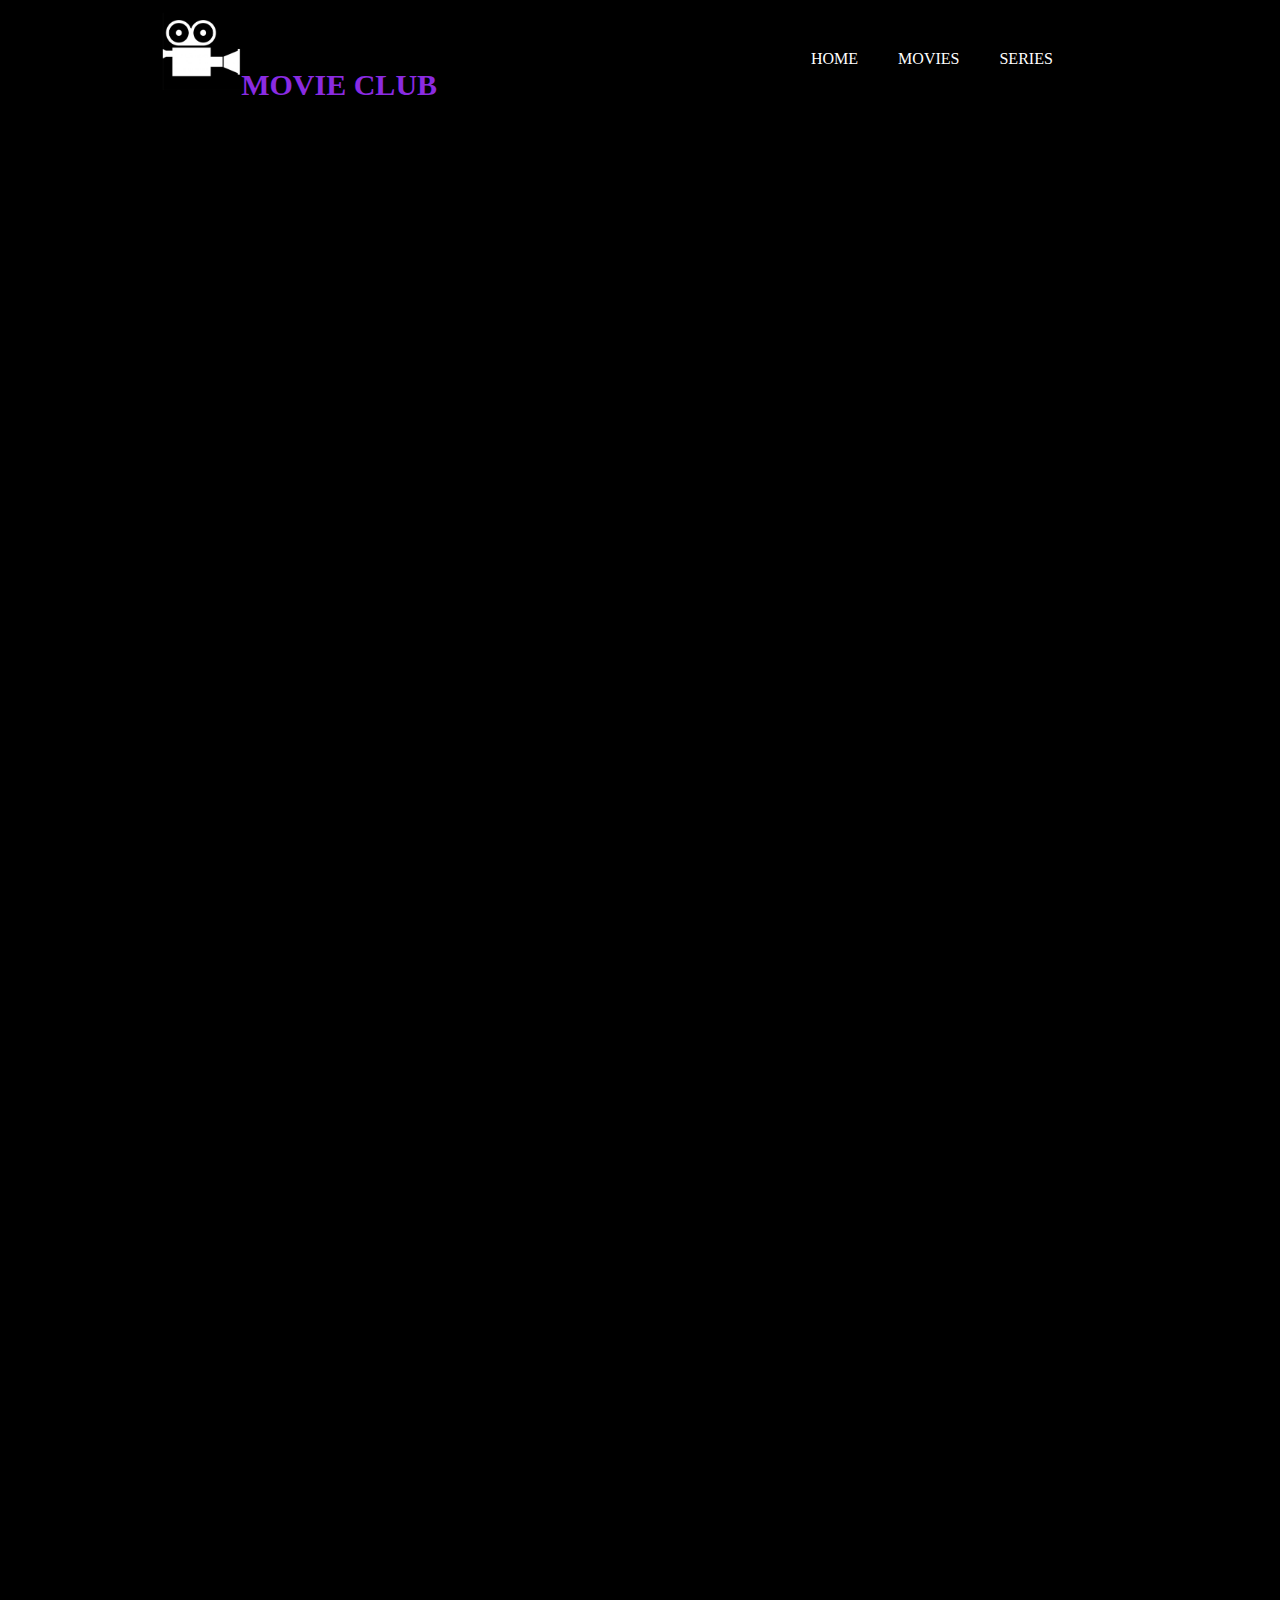
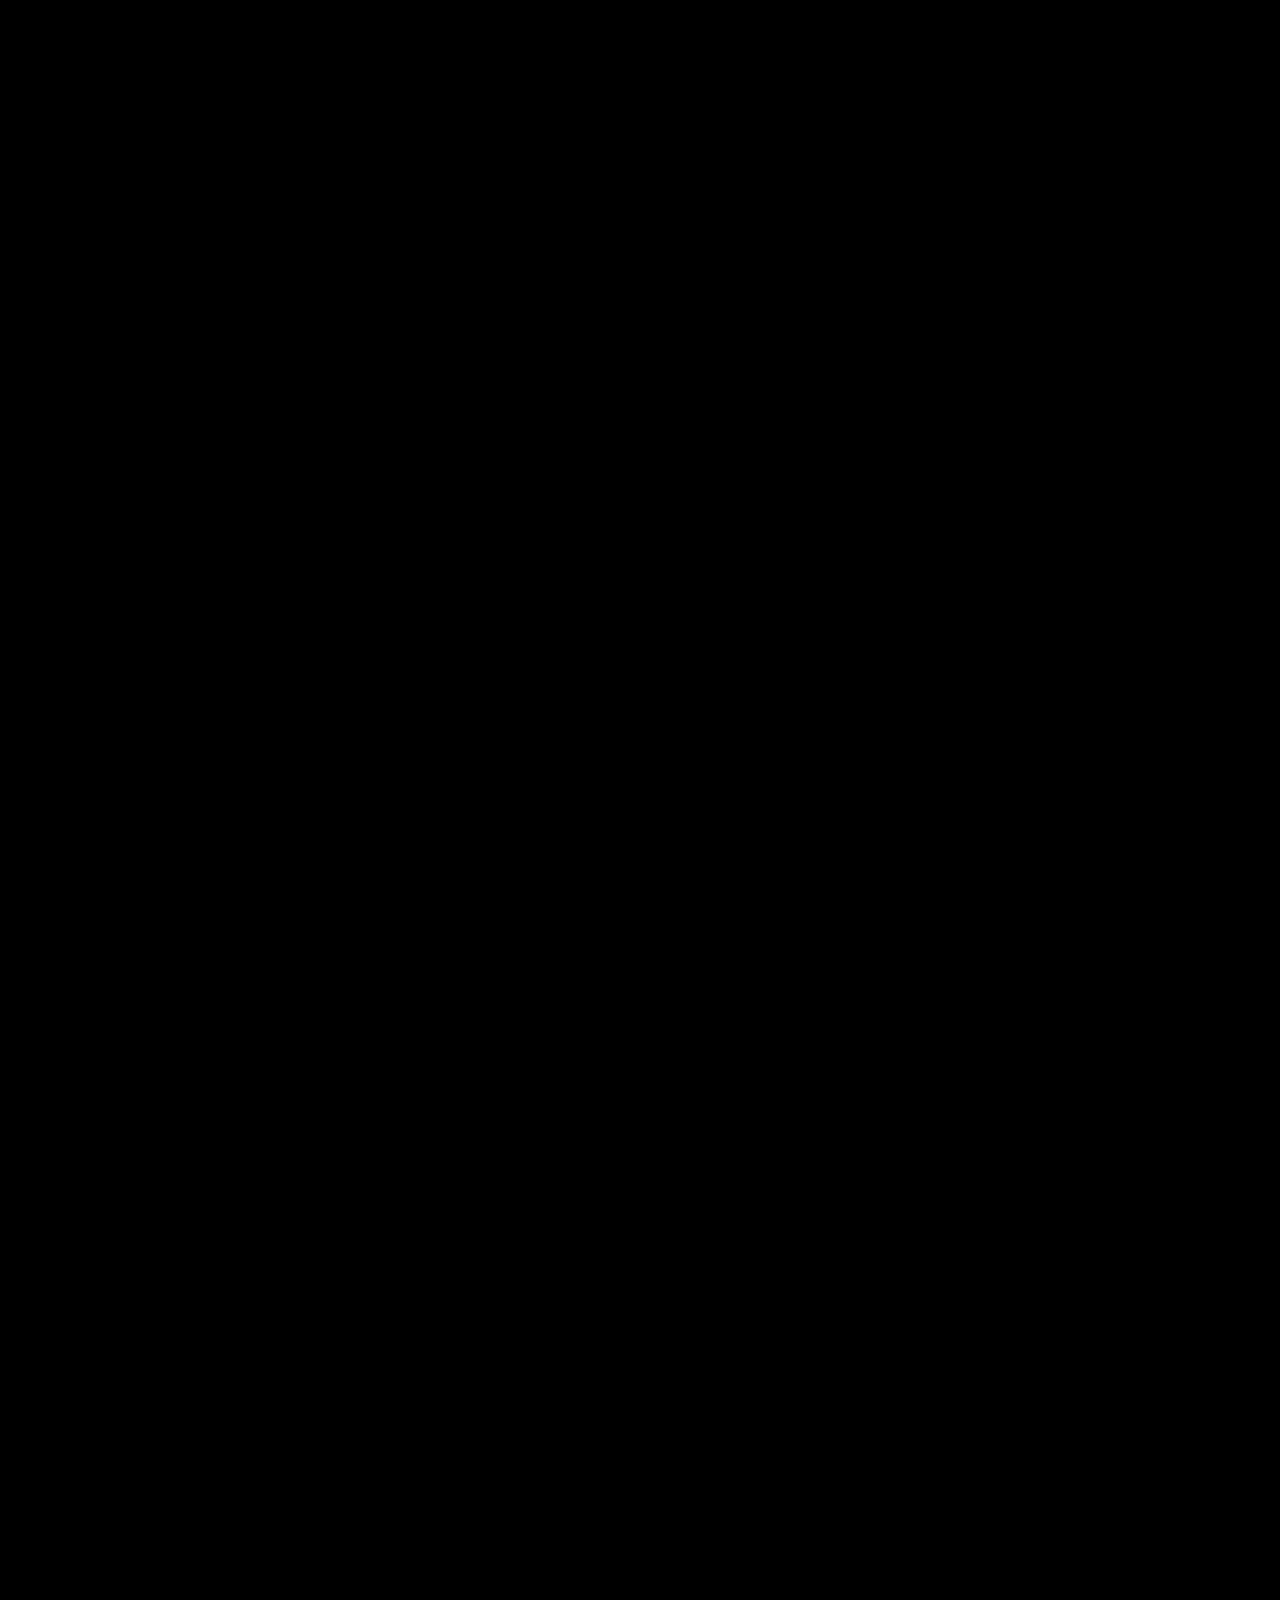
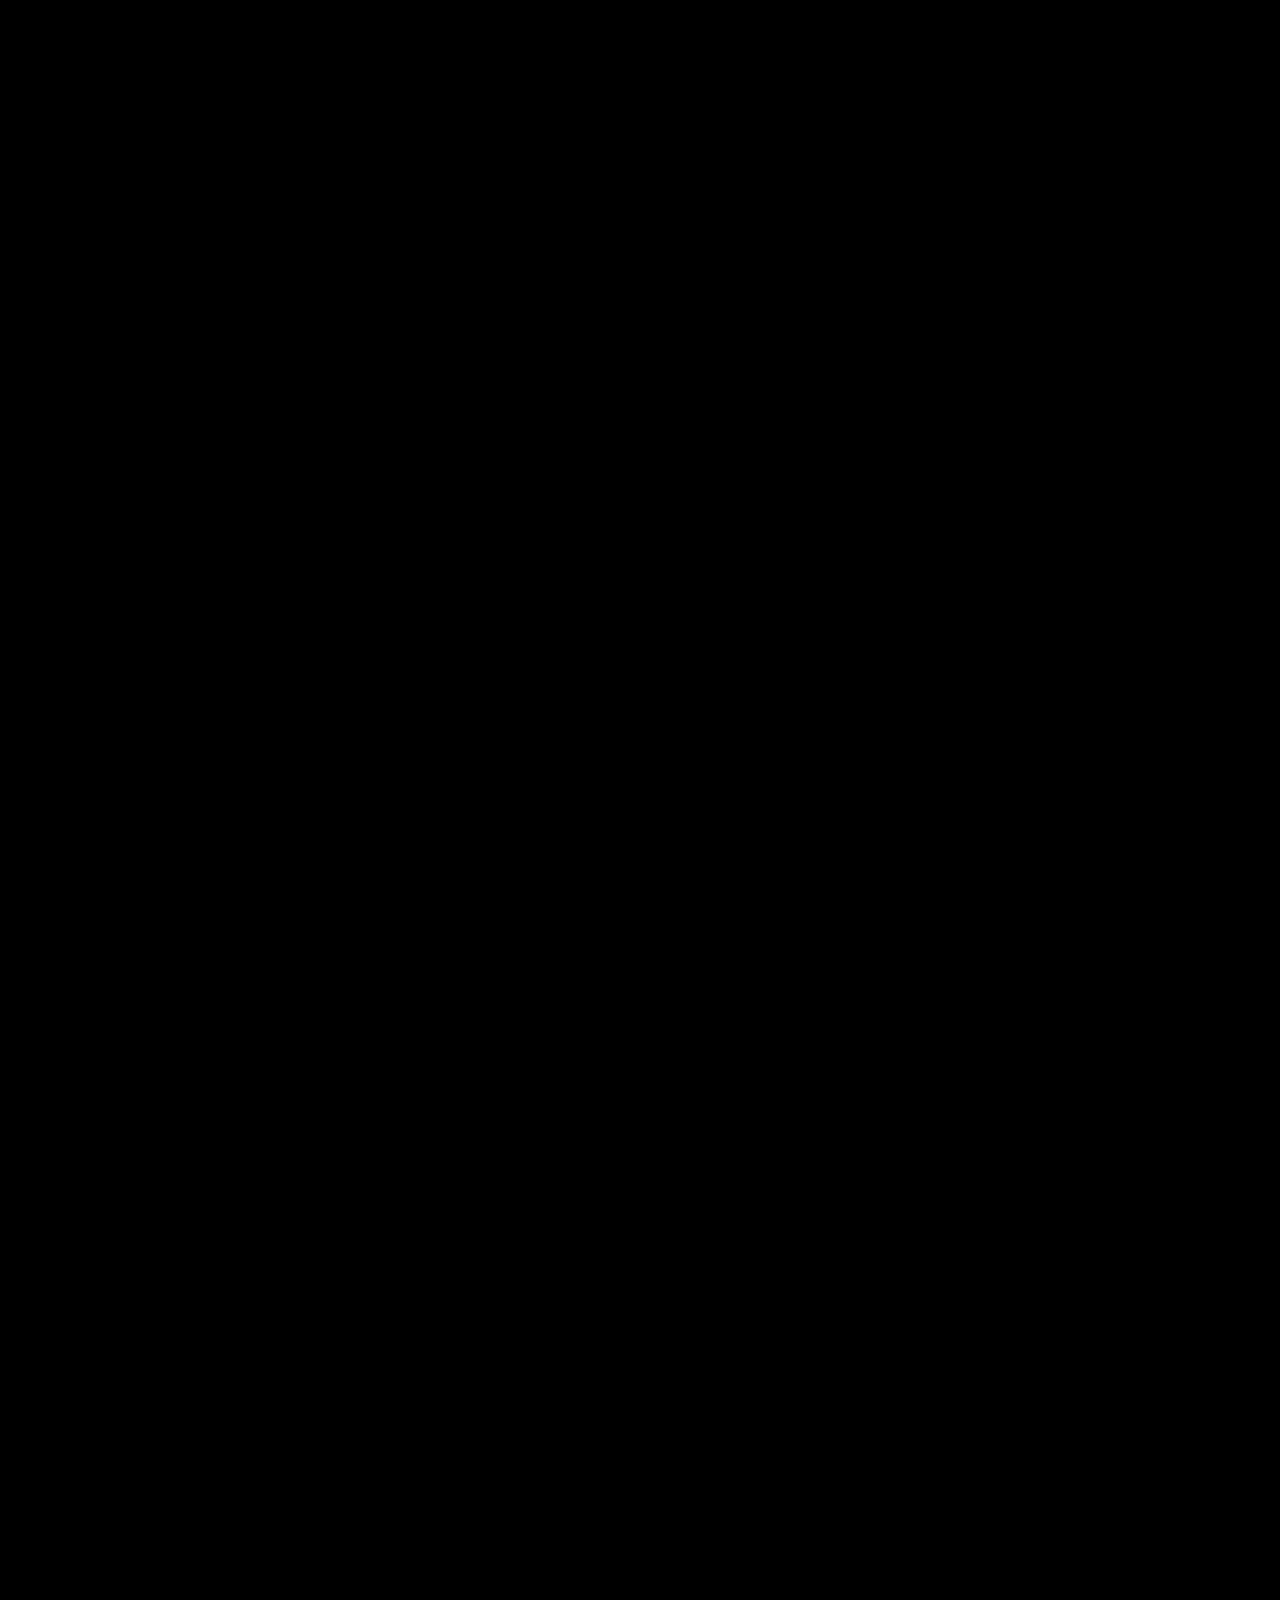
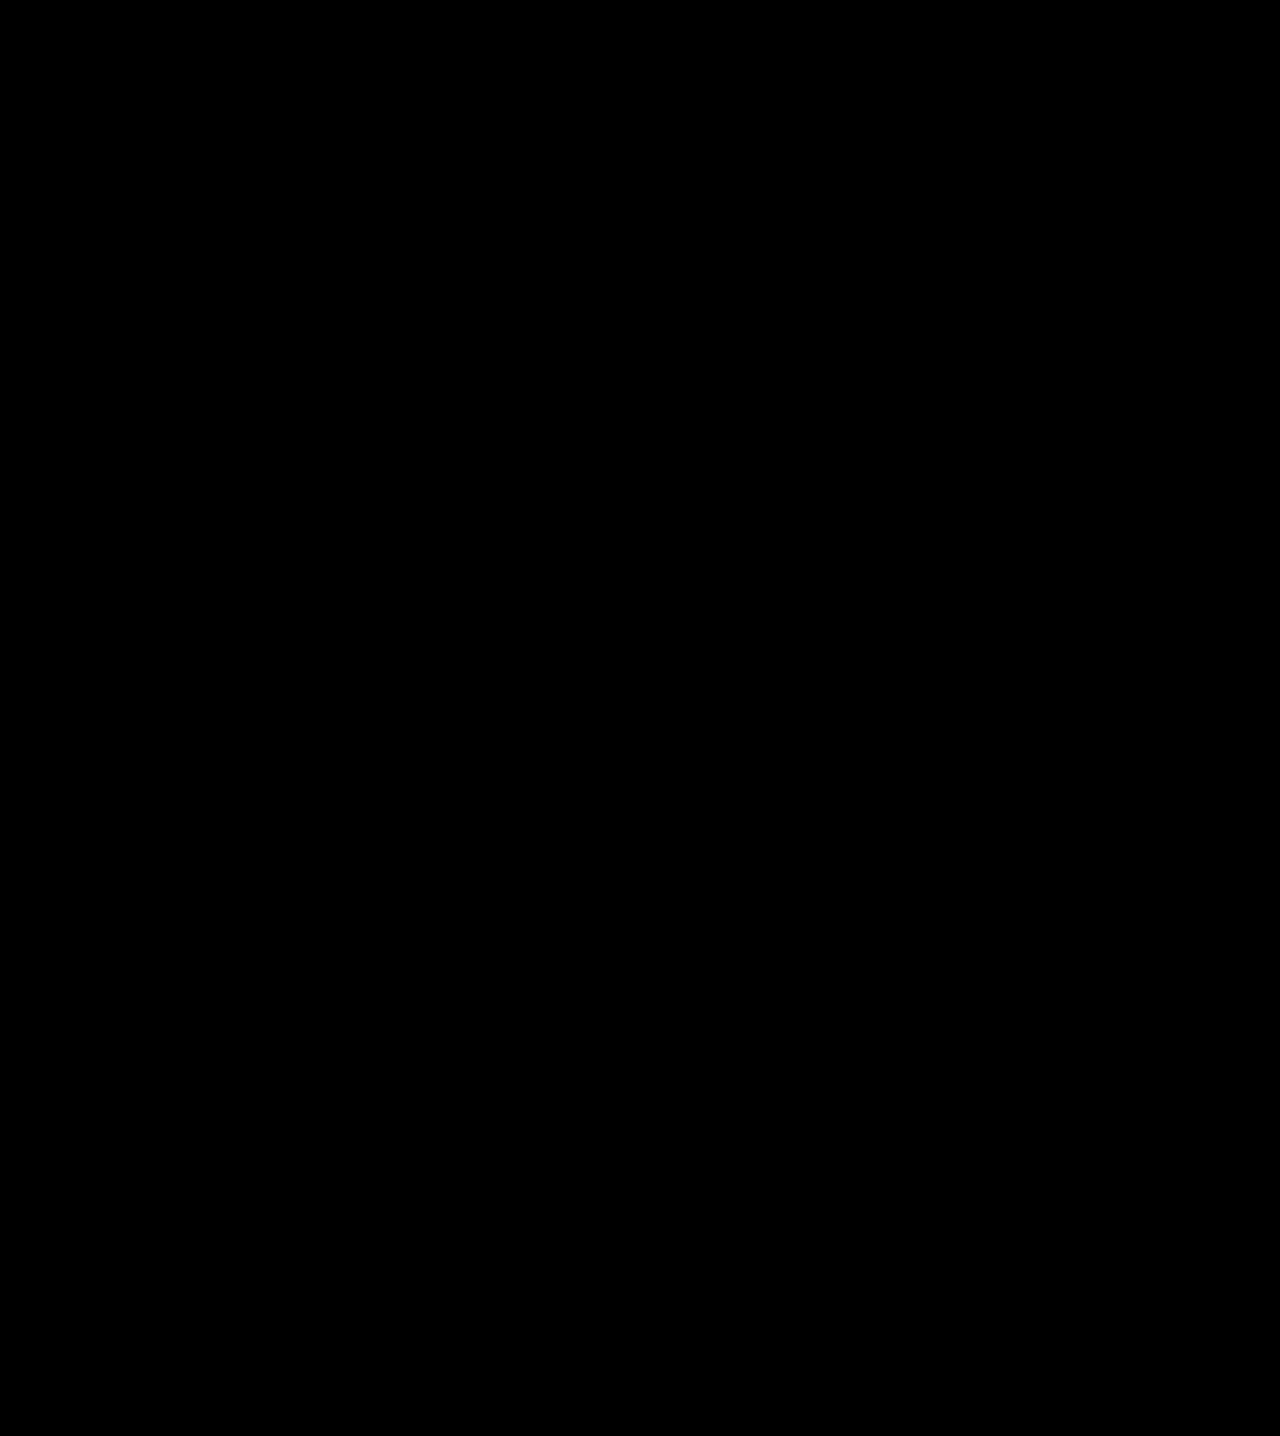
<file: browse.html>
<!DOCTYPE html>
<html lang="en">
<head>
    <meta charset="UTF-8">
    <meta name="viewport" content="width=device-width, initial-scale=1.0">
    <title>Movie club</title>
    <link rel="icon" href="logo1.png">
    <link rel="stylesheet" href="style.css">
</head>
<body>
    <header>
        <div class="head">
            <div class="logo">
                <img src="logo1.png">
                <h3>MOVIE CLUB</h3>
            </div>
            <div class="nav">
                <ul>
                    <li><a href="index.html"><i class="fa fa-house"></i> HOME</a></li>
                    <li><a href="movies.html">MOVIES</a></li>
                    <li><a href="">SERIES</a></li>
                </ul>
            </div>
            <div class="icon">
                <i class="fa fa-magnifying-glass"></i>
                <i class="fa fa-bell"></i>
            </div>
        </div>
        </header>
      <div class="vediocontainer">
        <div id="damsel" class="vedio">
            <iframe width="800" height="500"  src="https://www.youtube.com/embed/xdPknTnyn2k?si=W0MA18KssXwGEfrT" title="YouTube video player" frameborder="0" allow="accelerometer; autoplay; clipboard-write; encrypted-media; gyroscope; picture-in-picture; web-share" allowfullscreen></iframe><br>    
        </div>
        <div id="the-taste-of-thing" class="vedio">
          <iframe width="800" height="600"  src="https://www.youtube.com/embed/PEbCrFCqaZg?si=ZMUTsrbWlmEtnoum" title="YouTube video player" frameborder="0" allow="accelerometer; autoplay; clipboard-write; encrypted-media; gyroscope; picture-in-picture; web-share" allowfullscreen></iframe><br>
        </div>
        <div id="spaceman" class="vedio">
          <iframe width="800" height="600"  src="https://www.youtube.com/embed/9QwNYE_3iJ4?si=ojMzrW7Szwl2CpB9" title="YouTube video player" frameborder="0" allow="accelerometer; autoplay; clipboard-write; encrypted-media; gyroscope; picture-in-picture; web-share" allowfullscreen></iframe><br>
       </div>
       <div id="eagle" class="vedio">
          <iframe width="800" height="600"  src="https://www.youtube.com/embed/sNpy-C-VxYY?si=7eKaSTA733Ui8dhj" title="YouTube video player" frameborder="0" allow="accelerometer; autoplay; clipboard-write; encrypted-media; gyroscope; picture-in-picture; web-share" allowfullscreen></iframe><br>
        </div>
        <div id="perfect-days" class="vedio">
          <iframe width="800" height="600"  src="https://www.youtube.com/embed/VFhnCm6-uMg?si=REVcefWlURip_VZV" title="YouTube video player" frameborder="0" allow="accelerometer; autoplay; clipboard-write; encrypted-media; gyroscope; picture-in-picture; web-share" allowfullscreen></iframe><br>
         </div>
        <div id="the-devil-all-time" class="vedio">
          <iframe width="800" height="600"  src="https://www.youtube.com/embed/t3IseaNLIL8?si=K1WwckjA2Iq4aybL" title="YouTube video player" frameborder="0" allow="accelerometer; autoplay; clipboard-write; encrypted-media; gyroscope; picture-in-picture; web-share" allowfullscreen></iframe><br>
        </div>
        <div  id="scruggs"  class="vedio">
          <iframe width="800" height="600" src="https://www.youtube.com/embed/fMpGNfq2MV8?si=PLPPyE1sDc9uOcPf" title="YouTube video player" frameborder="0" allow="accelerometer; autoplay; clipboard-write; encrypted-media; gyroscope; picture-in-picture; web-share" allowfullscreen></iframe><br>
        </div>
        <div  id="saunkan"  class="vedio">
          <iframe width="800" height="600" src="https://www.youtube.com/embed/mEney6086PA?si=mPgq0TFizacyhjQ5" title="YouTube video player" frameborder="0" allow="accelerometer; autoplay; clipboard-write; encrypted-media; gyroscope; picture-in-picture; web-share" allowfullscreen></iframe><br>
        </div>
        <div  id="night-shift" class="vedio">
          <iframe width="800" height="600" src="https://www.youtube.com/embed/AsLxrUesUmA?si=n1zLnKpPxpMzqmwD" title="YouTube video player" frameborder="0" allow="accelerometer; autoplay; clipboard-write; encrypted-media; gyroscope; picture-in-picture; web-share" allowfullscreen></iframe><br>
        </div>   
      </div>
      </body>
</html>
</file>
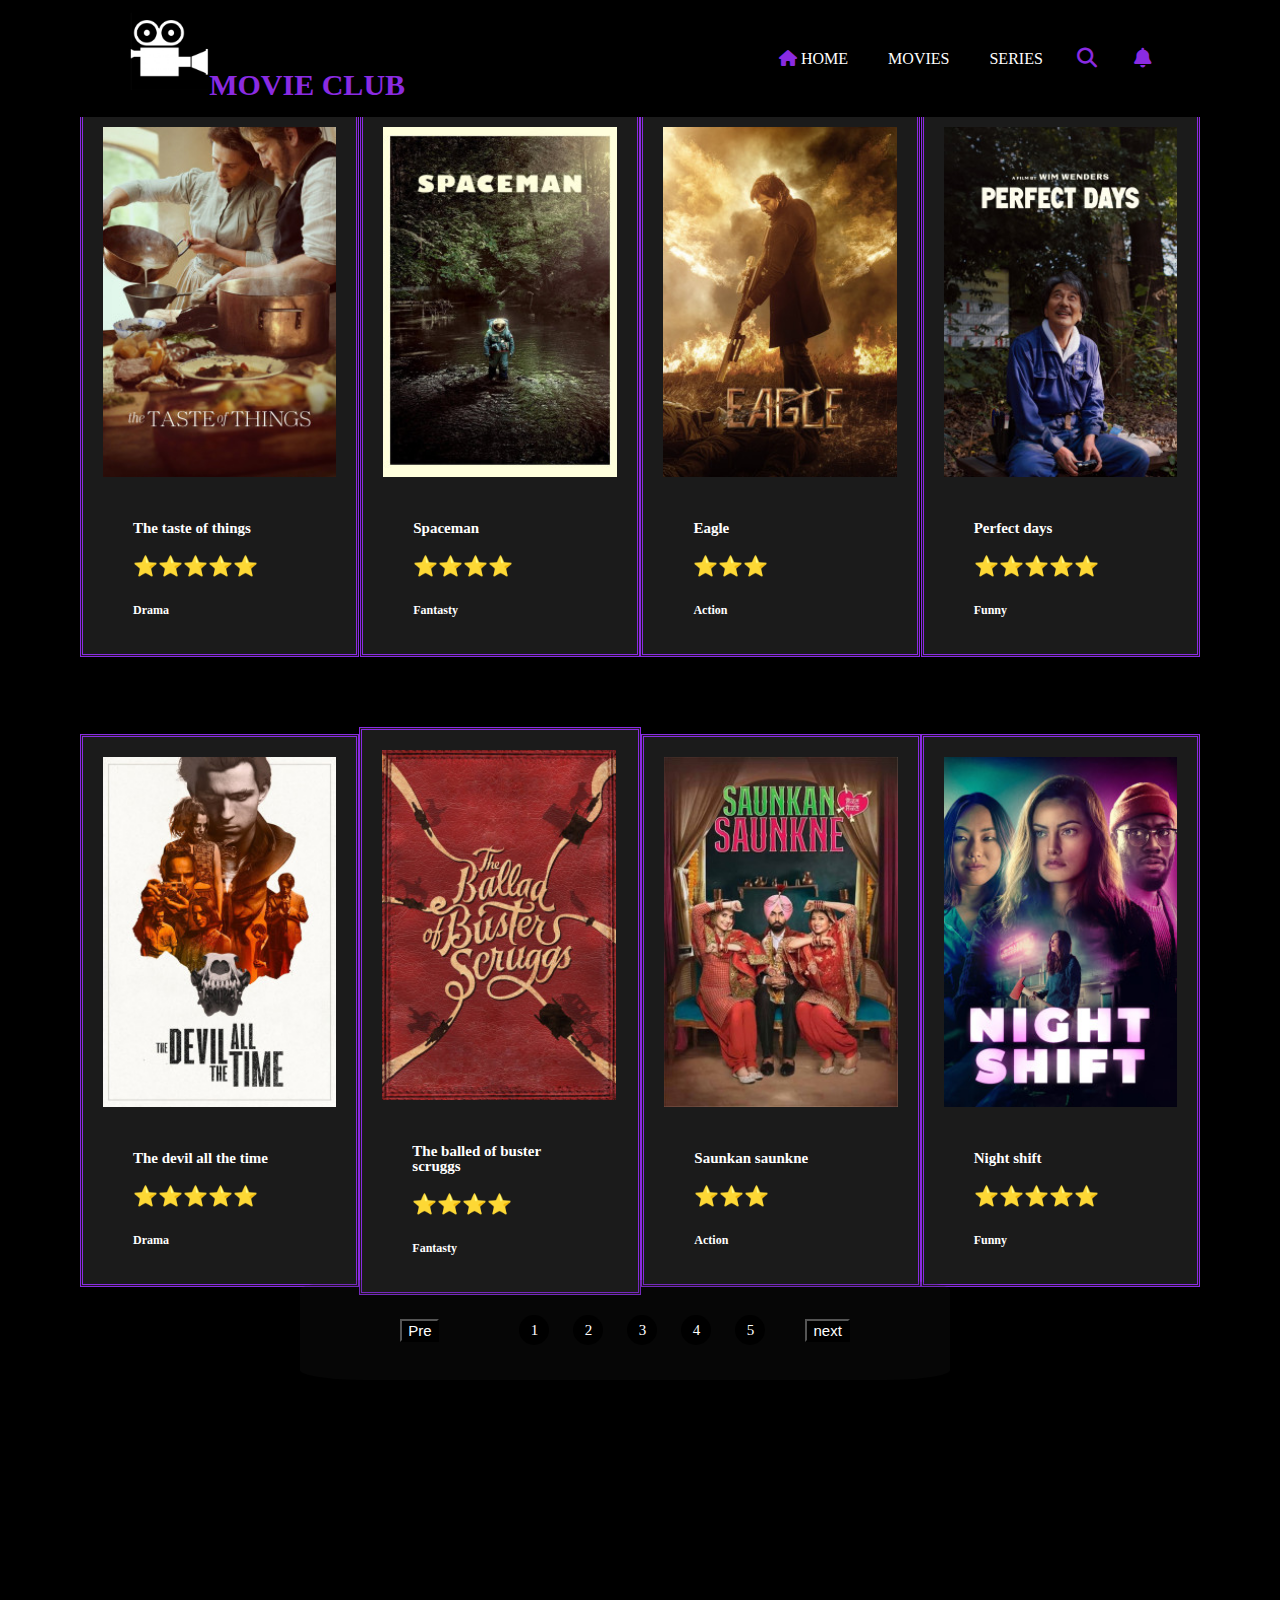
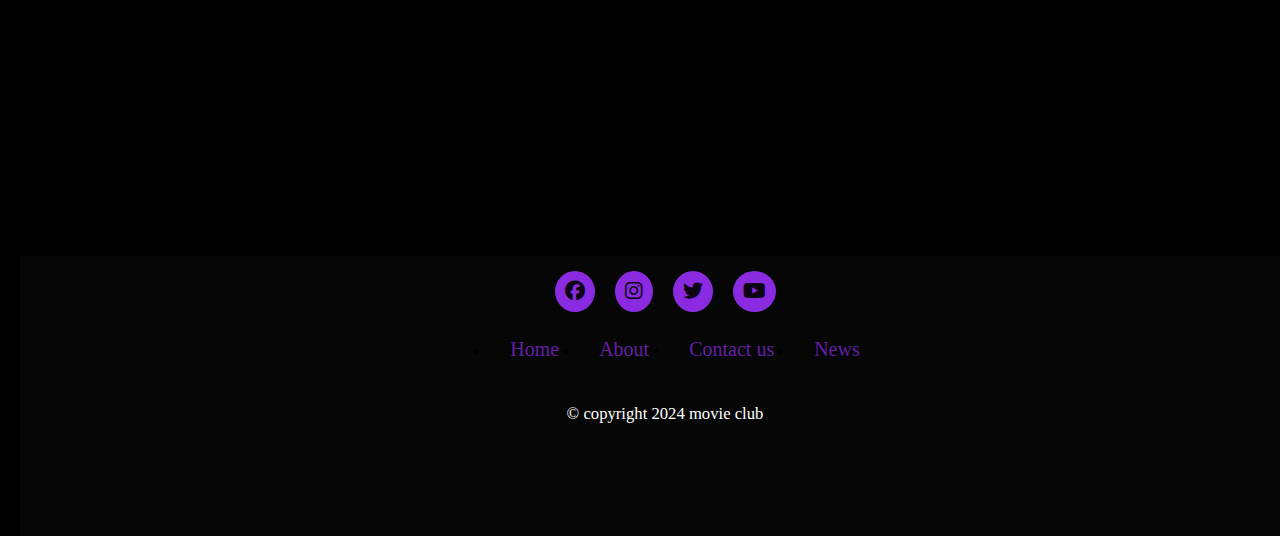
<file: movies.html>
<!DOCTYPE html>
<html lang="en">
<head>
    <meta charset="UTF-8">
    <meta name="viewport" content="width=device-width, initial-scale=1.0">
    <title>Movie club</title>
    <link rel="icon" href="logo1.png">
    <link rel="stylesheet" href="style.css">
    <link rel="stylesheet" href="https://cdnjs.cloudflare.com/ajax/libs/font-awesome/6.5.1/css/all.min.css">
</head>
<body>
    <header>
        <div class="head">
            <div class="logo">
                <img src="logo1.png">
                <h3>MOVIE CLUB</h3>
            </div>
            <div class="nav">
                <ul>
                    <li><a href="index.html"><i class="fa fa-house"></i> HOME</a></li>
                    <li><a href="movies.html">MOVIES</a></li>
                    <li><a href="">SERIES</a></li>
                </ul>
            </div>
            <div class="icon">
                <i class="fa fa-magnifying-glass"></i>
                <i class="fa fa-bell"></i>
            </div>
        </div>
        </header>
    <div class="movie-latest">
        <h1>TRENDING MOVIES</h1>
        <div class="container">
            <div class="inside">
                <img src="medium-cover (1).jpg">
                <div class="btn2">
                    <a href="movie-details.html#movie1"><i class="fa fa-play"></i></a>
                </div>
                <div class="heading">
                    <h4>The taste of things</h4>
                    <p><span>⭐⭐⭐⭐⭐</span></p>
                    <h6>Drama</h6>
                </div>
            </div>
            <div class="inside">
                <img src="medium-cover (2).jpg">
                <div class="btn2">
                    <a href="movie-details.html#movie2"><i class="fa fa-play"></i></a>
                </div>
                <div class="heading">
                    <h4>Spaceman</h4>
                    <p><span>⭐⭐⭐⭐</span></p>
                    <h6>Fantasty</h6>
                </div>
            </div>
            <div class="inside">
                <img src="medium-cover (3).jpg">
                <div class="btn2">
                    <a href="movie-details.html#movie3"><i class="fa fa-play"></i></a>
                </div>
                <div class="heading">
                    <h4>Eagle</h4>
                    <p><span>⭐⭐⭐</span></p>
                    <h6>Action</h6>
                </div>
            </div>
            <div class="inside">
                <img src="medium-cover (4).jpg">
                <div class="btn2">
                    <a href="movie-details.html#movie4"><i class="fa fa-play"></i></a>
                </div>
                <div class="heading">
                    <h4>Perfect days</h4>
                    <p><span>⭐⭐⭐⭐⭐</span></p>
                    <h6>Funny</h6>
                </div>
            </div>
        </div>
        <div class="container">
            <div class="inside">
                <img src="medium-cover (5).jpg">
                <div class="btn2">
                    <a href="movie-details.html#movie5"><i class="fa fa-play"></i></a>
                </div>
                <div class="heading">
                    <h4>The devil all the time</h4>
                    <p><span>⭐⭐⭐⭐⭐</span></p>
                    <h6>Drama</h6>
                </div>
            </div>
            <div class="inside">
                <img src="medium-cover (6).jpg">
                <div class="btn2">
                    <a href="movie-details.html#movie6"><i class="fa fa-play"></i></a>
                </div>
                <div class="heading">
                    <h4>The balled of buster scruggs</h4>
                    <p><span>⭐⭐⭐⭐</span></p>
                    <h6>Fantasty</h6>
                </div>
            </div>
            <div class="inside">
                <img src="medium-cover (7).jpg">
                <div class="btn2">
                    <a href="movie-details.html#movie7"><i class="fa fa-play"></i></a>
                </div>
                <div class="heading">
                    <h4>Saunkan saunkne</h4>
                    <p><span>⭐⭐⭐</span></p>
                    <h6>Action</h6>
                </div>

            </div>
            <div class="inside">
                <img src="medium-cover (8).jpg">
                <div class="btn2">
                    <a href="movie-details.html#movie8"><i class="fa fa-play"></i></a>
                </div>
                <div class="heading">
                    <h4>Night shift</h4>
                    <p><span>⭐⭐⭐⭐⭐</span></p>
                    <h6>Funny</h6>
                </div>
                
            </div>
        </div>
    </div>
    <div class="pagination-container">
        <div class="pagination">
            <button class="pag">Pre</button>
            <ul>
                <li class="link" value="1">1</li>
                <li class="link" value="2">2</li>
                <li class="link" value="3">3</li>
                <li class="link" value="4">4</li>
                <li class="link" value="5">5</li>
            </ul>
            <button class="pag">next</button>
        </div>
    </div>
    <footer>
        <div class="footercontainer">
            <div class="socialicon">
                <a href=""><i class="fa-brands fa-facebook"></i></a>
                <a href=""><i class="fa-brands fa-instagram"></i></a>
                <a href=""><i class="fa-brands fa-twitter"></i></a>
                <a href=""><i class="fa-brands fa-youtube"></i></a>
            </div>
            <div class="footernav">
            <ul>
                <li><a href="#">Home</a></li>
                <li><a href="#">About</a></li>
                <li><a href="#">Contact us</a></li>
                <li><a href="#">News</a></li>
            </ul>
            <p><small>© copyright 2024 movie club</small></p>
            </div>
        </div>
    </footer>
</body>
</html>
</file>
<file: style.css>
body {
    margin: 0%;
    padding: 0%;
background-color: black

}
.head {
    display: flex;
    justify-content: center;
    align-items: center;
    height: 13vh;
    width: 100%;
    position: fixed;
    top: 0%;
    background-color: black;
    z-index: 10000;
}
.logo img{
    height: 12vh;
    margin-right: 500px;
    margin-top: 10px;
    
}
.logo h3{
    color: blueviolet;
    font-size: 30px;
    margin-top: -40px;
    margin-left: 100px;
}
.nav ul{ 
    display: flex;
}
.nav i{
    color: blueviolet;
}
.nav ul li{
list-style: none;
}
.nav ul li a{
    text-decoration: none;
    padding: 0px 20px;
    color: white;
}
.nav ul li a:hover{
    color: blueviolet;
    font-weight: bolder;
}
.icon{ 
    cursor: pointer;
    color: blueviolet;
}
.icon i{
    font-size: 20px;
    margin-right: 5px;
    padding: 0px 14px;
}
.big{
    position: absolute;
    color: white;
    margin-top: 100px;
    margin-left: 100px;
}
.inside1{
    line-height: 1.2;
}
.inside1 h1{
    font-size: 40px;
}
span{
    color: blueviolet;
    font-weight: bolder;
}
.line1{
    height: 2px;
    color: blueviolet;
    width: 12%;
    margin-top: 0px;
    margin-left: 0px;
    position:absolute;
}
.poster{
    margin-top: 130px;
    margin-right: 150px;
}
.poster img{
    height: 500px;
    width: 400px;
    float: right;
    border-radius: 10px;
}
.btn1 a{
    text-decoration: none;
    color: white;
    padding: 10px 25px;
    background-color: blueviolet;
    border-radius: 20px;
}
.btn1 a:hover{
    background: black;
    color: blueviolet;
}
.btn1 i{
    color: black;
    padding: 0px 10px;
}
.latest{
    position: absolute;
    width: 100%;
    height: 100%;
    margin-top: 600px;
}
.latest h1{
    font-size: 30px;
    color: blueviolet;
    margin-left: 30px;
}
.container{
    padding: 20px 0px;
    display: flex;
    justify-content: space-between;
    align-items: center;
    margin: 30px 80px 0px 80px;
    overflow: visible ;
}
.inside{
    border-style: double;
    border-color: blueviolet;
    background-color: rgb(27, 27, 27);
    transition: all ease-in-out;
    cursor: pointer;
}
.inside:hover{
    transform: scale(1.2);
}
.inside img{
height: 350px;
padding: 20px;
cursor: pointer;
transition: all ease-in-out;
}
.heading{
    color: white;
    line-height: 1;
    padding: 0px 50px 10px 50px;
    align-items: center;
}
.heading h4{
    font-size: 15px;
}
.heading h6{
    font-size: 12px;
}
.btn2{
    margin-top:-200px;
    margin-left: 120px;
    position: absolute;
}
.btn2 a{
    text-decoration: none;
    font-size: 50px;
    background-color: rgba(255, 255, 255, 0.356);
    padding: 7px;
    color:blueviolet;
    border-radius: 30px;
    opacity: 0;
}
.btn2 a:hover{
    color: blueviolet;
    opacity: 1;
    transition: all ease-in-out;
}
.detail-container{
    display: flex;
    padding: 20px 0px;
    
}
.detail{
    position: absolute;
    color: white;
    margin-top: 100px;
    margin-left: 500px;

}
.inside-detail{
    line-height: 1,7 ;
    padding: 50px;
}
.inside-detail h1{
    font-size: 30px;
    color: blueviolet;
}

.line1{
    height: 2px;
    color: blueviolet;
    width: 12%;
    margin-top: 0px;
    margin-left: 0px;
    position:absolute;
}
.poster-detail{
    margin-top: 100px;
    margin-right: 150px;
}
.poster-detail img{
    height: 500px;
    width: 400px;
    float: left;
    border-radius: 10px;
}
.btn1 a{
    text-decoration: none;
    color: black;
    padding: 10px 25px;
    background-color: blueviolet;
    border-radius: 10px;
}
.btn1 a:hover{
    background: black;
    color: blueviolet;
}
.btn1 i{
    color: black;
    padding: 0px 10px;
}
p{
    font-size: 20px;
}
.footercontainer{
    position: absolute;
    width: 100%;
    margin-top:145%;
    height: 30%;
    padding: 5px;
    margin-left: 20px;
    margin-right: 20px;
    background-color: rgba(31, 30, 30, 0.192);
}
.socialicon{
    display: flex;
    justify-content: center;
    background-color:
}
.socialicon a{
    text-decoration: none;
    padding: 10px;
    background-color: blueviolet;
    margin: 10px;
    border-radius: 50%;
}
.socialicon a i{
    font-size: 20px;
    color: black;
    opacity: 0.9;
}
.socialicon a:hover{
    background-color: black;
    transition: 0.5s;
}
.socialicon a i:hover{
background-color: white
}
.footernav{
    margin: 10px 10px;
}
.footercontainer ul{
    display: flex;
    justify-content: center;
}
.footernav ul li a{
    color: blueviolet;
    margin: 20px;
    text-decoration: none;
    font-size: 20px;
    opacity: 0.7;
    transition: 0.5s;
} 
.footernav ul li a:hover{
    opacity: 1;
}
.footernav p{
    color: white;
    padding: 20px;
    text-align: center;
}
.pagination-container{
    position: absolute;
    width: 50%;
    margin-top:100%;
    height: 10%;
    padding: 5px;
    margin-left: 300px;
    background-color: rgba(31, 30, 30, 0.192);
    border-radius: 10%;
}
.pagination{
    display: flex;
    align-items: center;
    padding: 10px 40px;
    justify-content: center;
}
.pagination ul{
    margin: 20px 30px;
}
.pagination ul li{
    display: inline-block;
    margin: 0 10px;
    width: 30px;
    height: 30px;
    background-color:black;
    color: white;
    border-radius: 50%;
    text-align: center;
    font-size: 15px;
    font-weight: 500;
    line-height: 30px;
    cursor: pointer;
}
.pag{
    background-color: black;
    color: white;
    font-size: 15px;
    font-weight: 400;
    cursor: pointer;
}
.pagination ul li:hover{
    background-color: blueviolet;
    transform:scale(1.2) ;
    transition: all ease-in-out;
}
.pag:hover{
    background-color: blueviolet;
}
.movie-latest{
    position: absolute;
    width: 100%;
    height: 100%;
    margin-top: 0px;
}
.movie-latest h1{
    font-size: 30px;
    color: blueviolet;
    margin-left: 30px;
}
.vediocontainer{
    margin-left: 300px;
}
.vedio{
    border-radius: 10px;
    padding-top: 100px;
    
}
</file>
